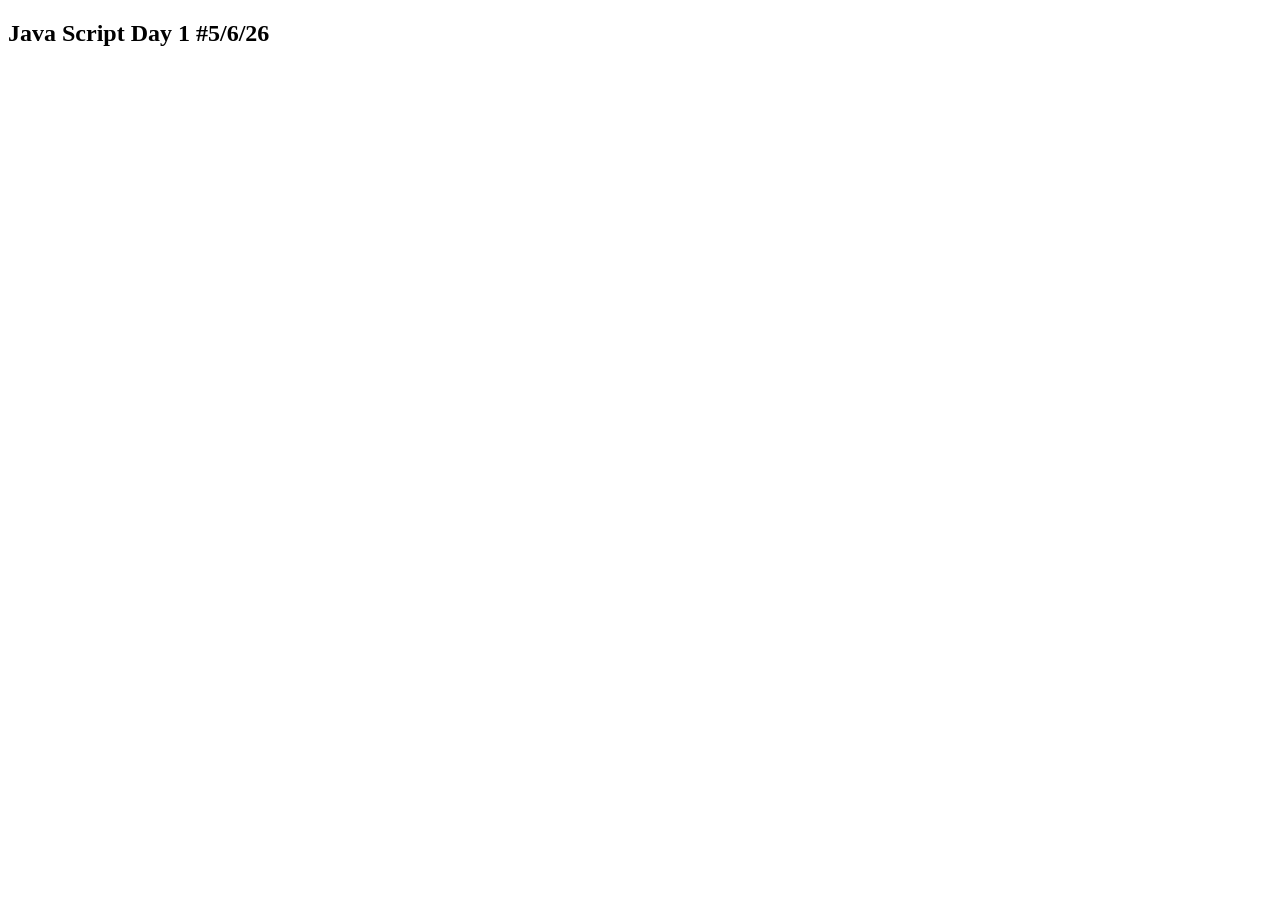
<file: WebDev/index.html>
<!DOCTYPE html>
<html lang="en">
<head>
    <meta charset="UTF-8">
    <meta name="viewport" content="width=device-width, initial-scale=1.0">
    <title>Document</title>
</head>
<body>
    <script>
        console.log("Hi 🫩")
        console.error("error")
        console.warn("Don't Touch it")
        alert("Wait a Sec Who are You")
    console.log(5+"5");//convert num to string #"55"
    console.log(5-"5");//convert string to num #0
    console.log(5==="5");//strict equality operator (checks both value and type) #false
    console.log(5==5);//checks only value #true
    console.log("false"+5);
    console.log(null+null);//null is treated as 0 in numeric operations #0
    console.log(null-null);//null is treated as 0 in numeric operations #0
    console.log(undefined-1);//undefined is treated as NaN in numeric operations #NaN
    console.log(null+"hi");//null is treated as "null" in string concatenation #"nullhi"
    
    let userName = "Shon ka Don";
    console.log(userName);
    if (null) {    //In there any condition comes the value of zero or false it will always goes to else block because null is considered as falsy value in JavaScript
        console.log("Hello");
        
    }else{
        console.log("Bye");
    }

    let score= 100
    let to = score == 100
    console.log(to)


    
    </script>
    <h2><b>Java Script Day 1       #5/6/26 </b></h2>
</body>
</html>
</file>
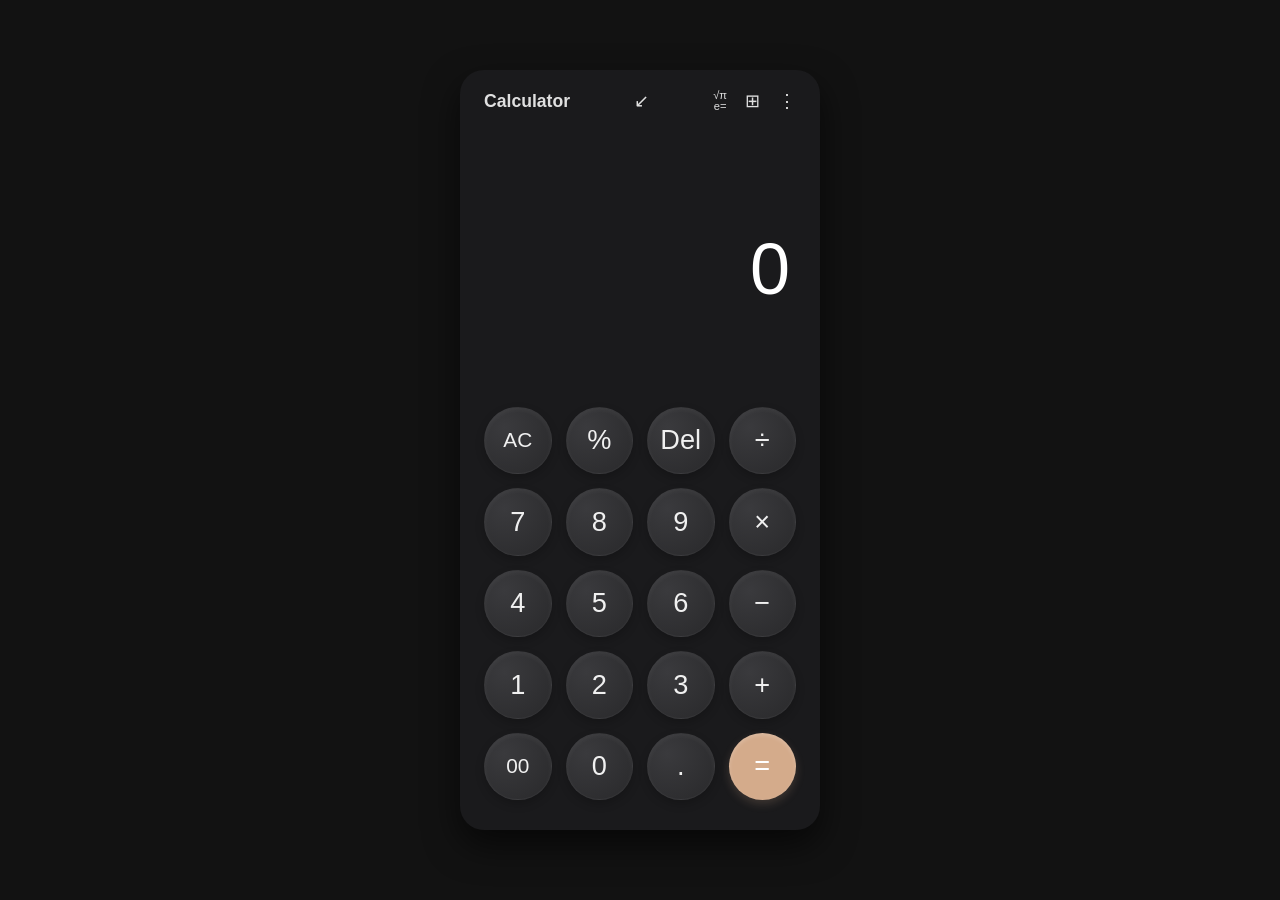
<file: WebDev/Calculator/index.html>
<!DOCTYPE html>
<html lang="en">
<head>
    <meta charset="UTF-8">
    <meta name="viewport" content="width=device-width, initial-scale=1.0">
    <title>Dark Calculator UI</title>
    <link rel="stylesheet" href="style.css">
</head>
<body>
    <script src="index.js"></script>

    <div class="calculator">
        <div class="top-bar"><b>Calculator</b>
            <span class="icon-resize">&#8601;</span>
            <div class="right-icons">
                <span class="icon-math">&radic;&pi;<br>e=</span>
                <span class="icon-grid">&#8862;</span>
                <span class="icon-menu">&#8942;</span>
            </div>
        </div>

        <input type="text" class="display" value="" placeholder="0" readonly>

        <div class="keypad">
            <button class="btn">AC</button>
            <button class="btn">%</button>
            <button class="btn">Del</button> <button class="btn">&divide;</button>
            
            <button class="btn">7</button>
            <button class="btn">8</button>
            <button class="btn">9</button>
            <button class="btn">&times;</button>
            
            <button class="btn">4</button>
            <button class="btn">5</button>
            <button class="btn">6</button>
            <button class="btn">&minus;</button>
            
            <button class="btn">1</button>
            <button class="btn">2</button>
            <button class="btn">3</button>
            <button class="btn">+</button>
            
            <button class="btn">00</button>
            <button class="btn">0</button>
            <button class="btn">.</button>
            <button class="btn equals">=</button>
        </div>
    </div>

</body>
</html>
</file>
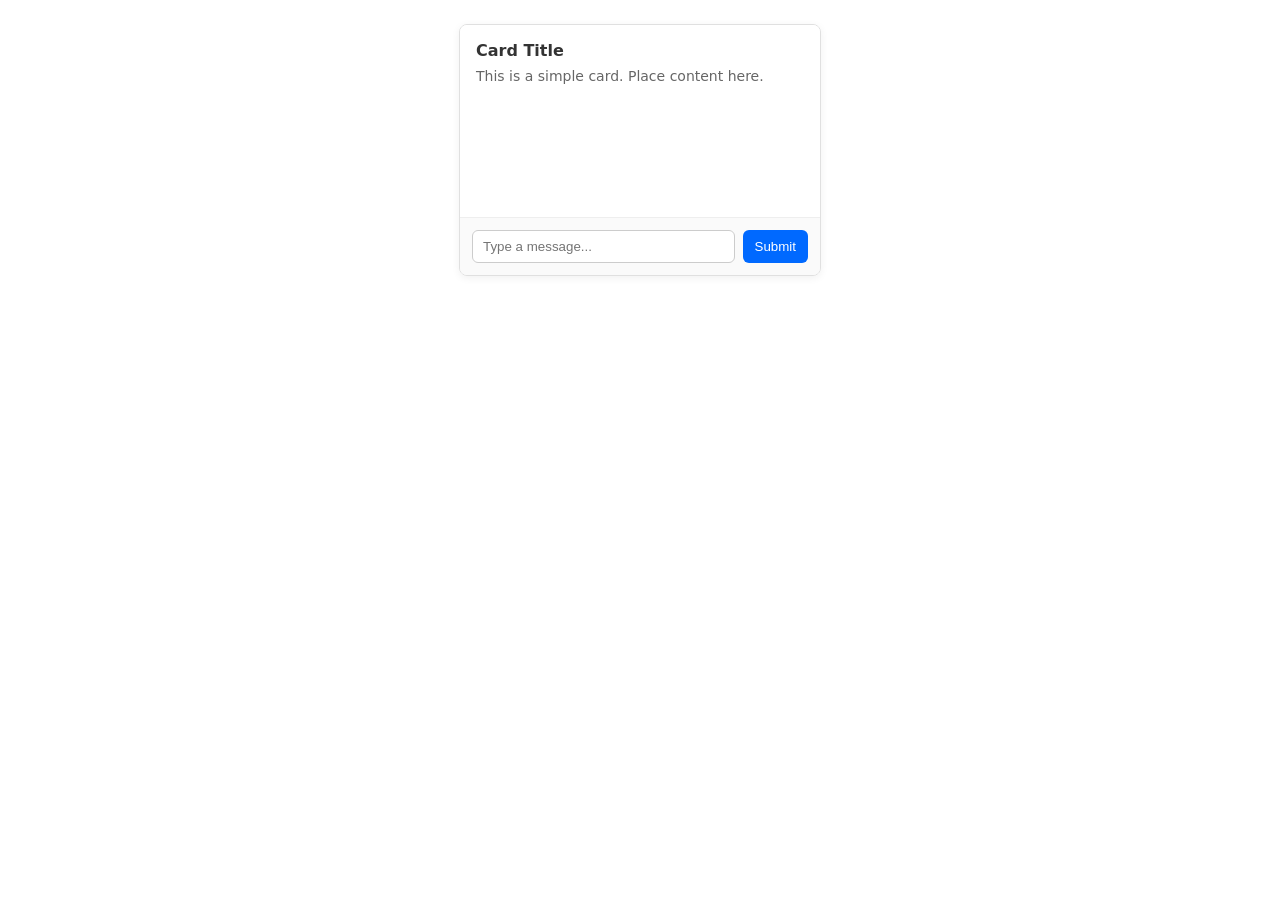
<file: WebDev/chatbot/index.html>
<!doctype html>
<html lang="en">
  <head>
    <meta charset="UTF-8" />
    <meta name="viewport" content="width=device-width, initial-scale=1.0" />
    <title>Document</title>
  </head>
  <style></style>
  <body>
    
    <div style="width:360px;max-width:100%;margin:24px auto;border:1px solid #e0e0e0;border-radius:8px;box-shadow:0 2px 8px rgba(0,0,0,0.06);overflow:hidden;font-family:system-ui,sans-serif;">
        <div style="padding:16px;min-height:160px;background:#fff;color:#333;">
            <h3 style="margin:0 0 8px;font-size:16px;">Card Title</h3>
            <p style="margin:0;color:#666;font-size:14px;">This is a simple card. Place content here.</p>
        </div>
        <div style="display:flex;gap:8px;padding:12px;background:#fafafa;border-top:1px solid #eee;">
            <input type="text" placeholder="Type a message..." style="flex:1;padding:8px 10px;border:1px solid #ccc;border-radius:6px;outline:none;" />
            <button style="padding:8px 12px;border:0;background:#0069ff;color:#fff;border-radius:6px;cursor:pointer;">Submit</button>
        </div>
    
    </div>
  </body>
</html>
</file>
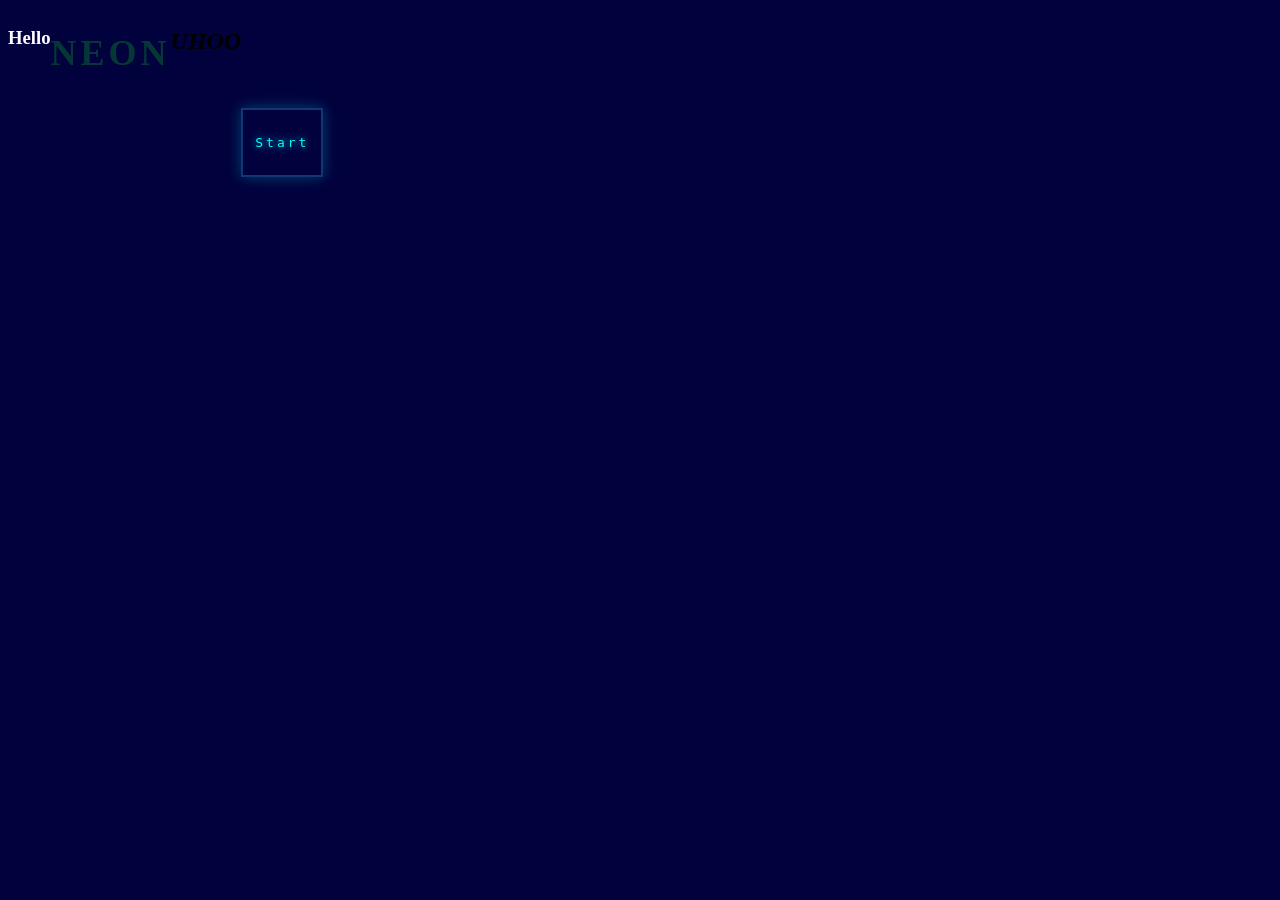
<file: WebDev/Day 4/index.html>
<!DOCTYPE html>
<html lang="en">
<head>
    <meta charset="UTF-8">
    <meta name="viewport" content="width=device-width, initial-scale=1.0">
    <title>CSS</title>
    <style>
body {
    background-color:rgb(1, 1, 61);
    display: flex;

}
canvas {
    display: block;
    border: 1px solid #0ff3;
    box-shadow: 0 0 40px #0ff2, 0 0 80px #00f1;
  }
/* .screen {
    position: absolute;
    inset: 0;
    display: flex;
    flex-direction: column;
    justify-content: center;
    align-items: center;
    gap: 18px;
    background: rgba(38, 39, 60, 0.82);
    z-index: 20;
  } */
.screen h1 {
    font-size: 36px;
    font-weight: 900;
    color: rgb(6, 55, 55);
    /* text-shadow: 0 0 20px #0ff, 0 0 40px #00f; */
    letter-spacing: 4px;
}
/* .screen h2{
    font-size: 40px;
    font-weight: 805;
    color: #00f;
    text-shadow:0 0 60px rgb(229, 214, 41), 0 0 100px rgb(5, 5, 81) ;
    letter-spacing: 5px;
} */
 .btn {
    margin-top: 100px;
    padding: 25px 12px;
    background: transparent;
    border: 2px solid rgb(15, 55, 117);
    color: #0ff;
    font-family: 'Orbitron', monospace;
    font-size: 13px;
    letter-spacing: 3px;
    cursor: pointer;
    text-shadow: 0 0 8px #0ff;
    box-shadow: 0 0 14px #0ff4;
    transition: all 0.2s;
  }
.btn:hover{
    background: rgb(4, 52, 83);
    box-shadow: 0 0 28px #0ff8;
}

    </style>
    <script>

    </script>
    </head>
<body>
    <div>
    <h3 style="color: rgb(255, 252, 255);">Hello</h3>
    </div>
    <div class="screen">
        <h1><b>NEON</b></h1>
        <br>
        
    </div>
    <div class="screen" >
        <h2><i>UHOO</i></h2><br>
    </div>
<button class="btn">Start</button>




</body>
</html>
</file>
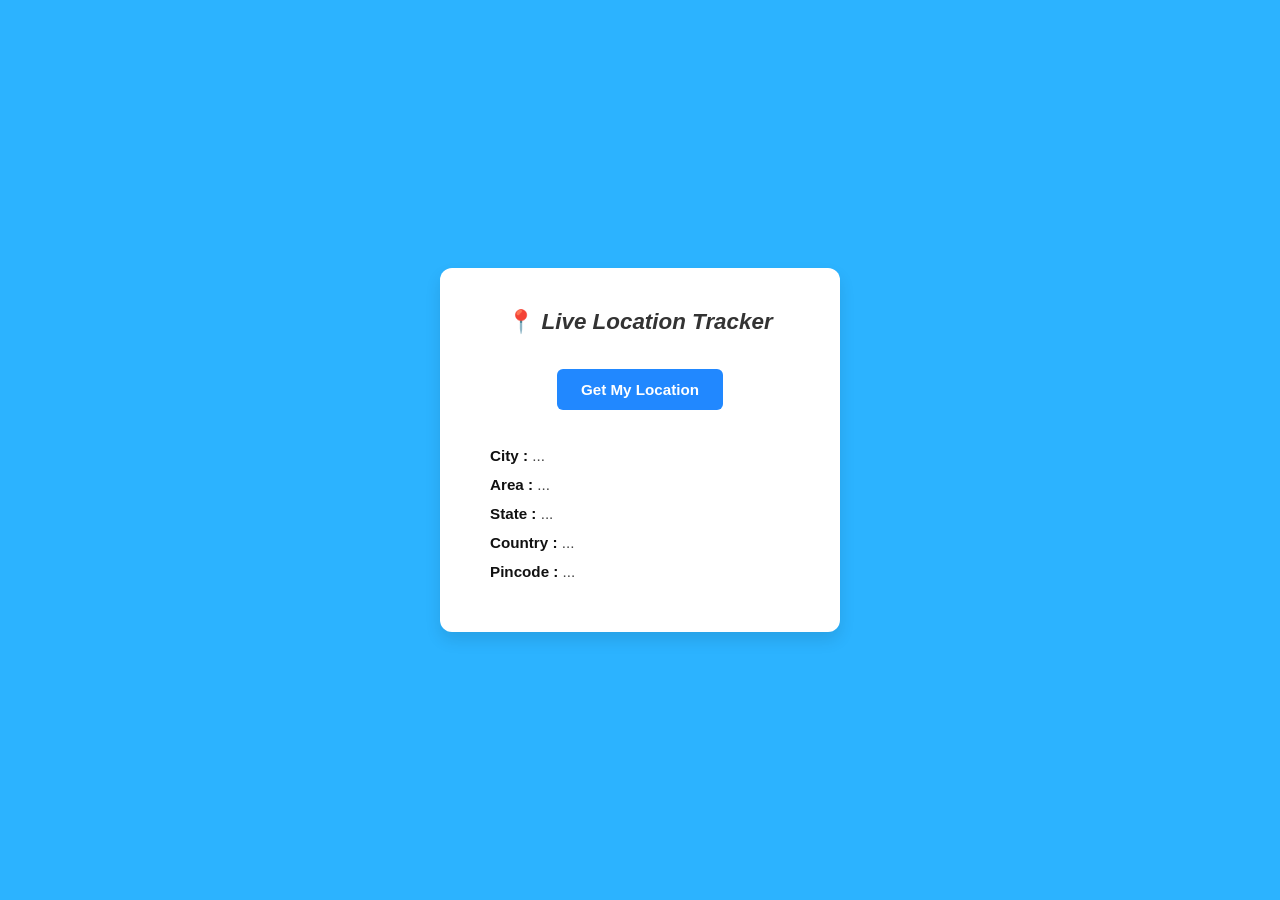
<file: WebDev/LIVE location/index.html>
<!DOCTYPE html>
<html lang="en">
<head>
    <meta charset="UTF-8">
    <meta name="viewport" content="width=device-width, initial-scale=1.0">
    <title>Live Location Tracker</title>
    <style>
        /* CSS Styling to match the UI */
        body {
            background-color: #2cb3ff; /* Matching the light blue background */
            display: flex;
            justify-content: center;
            align-items: center;
            height: 100vh;
            margin: 0;
            font-family: 'Segoe UI', Tahoma, Geneva, Verdana, sans-serif;
        }

        .card {
            background-color: white;
            padding: 40px;
            border-radius: 12px;
            box-shadow: 0 8px 16px rgba(0,0,0,0.1);
            text-align: center;
            width: 320px;
        }

        h2 {
            margin-top: 0;
            font-size: 1.4rem;
            color: #333;
            font-weight: 500;
        }

        button {
            background-color: #2188ff;
            color: white;
            border: none;
            padding: 12px 24px;
            border-radius: 6px;
            cursor: pointer;
            font-size: 0.95rem;
            font-weight: 600;
            margin: 15px 0 25px 0;
            transition: background-color 0.2s;
        }

        button:hover {
            background-color: #0366d6;
        }

        .info {
            text-align: left;
            padding-left: 10px;
        }

        .info p {
            margin: 12px 0;
            font-size: 0.95rem;
            color: #111;
        }

        .info span {
            font-weight: 400;
            color: #444;
        }
    </style>
</head>
<body>

    <div class="card">
        <h2><b>📍<i> Live Location Tracker</i></b></h2>
        
        <button id="getLocationBtn">Get My Location</button>
        <div class="pulse"></div>
        <div class="live dot"></div>
        <div class="info">
            <p><strong>City :</strong> <span id="city">...</span></p>
            <p><strong>Area :</strong> <span id="area">...</span></p>
            <p><strong>State :</strong> <span id="state">...</span></p>
            <p><strong>Country :</strong> <span id="country">...</span></p>
            <p><strong>Pincode :</strong> <span id="pincode">...</span></p>
        </div>
    </div>
    <script src="script.js"></script>
</body>
</html>
</file>
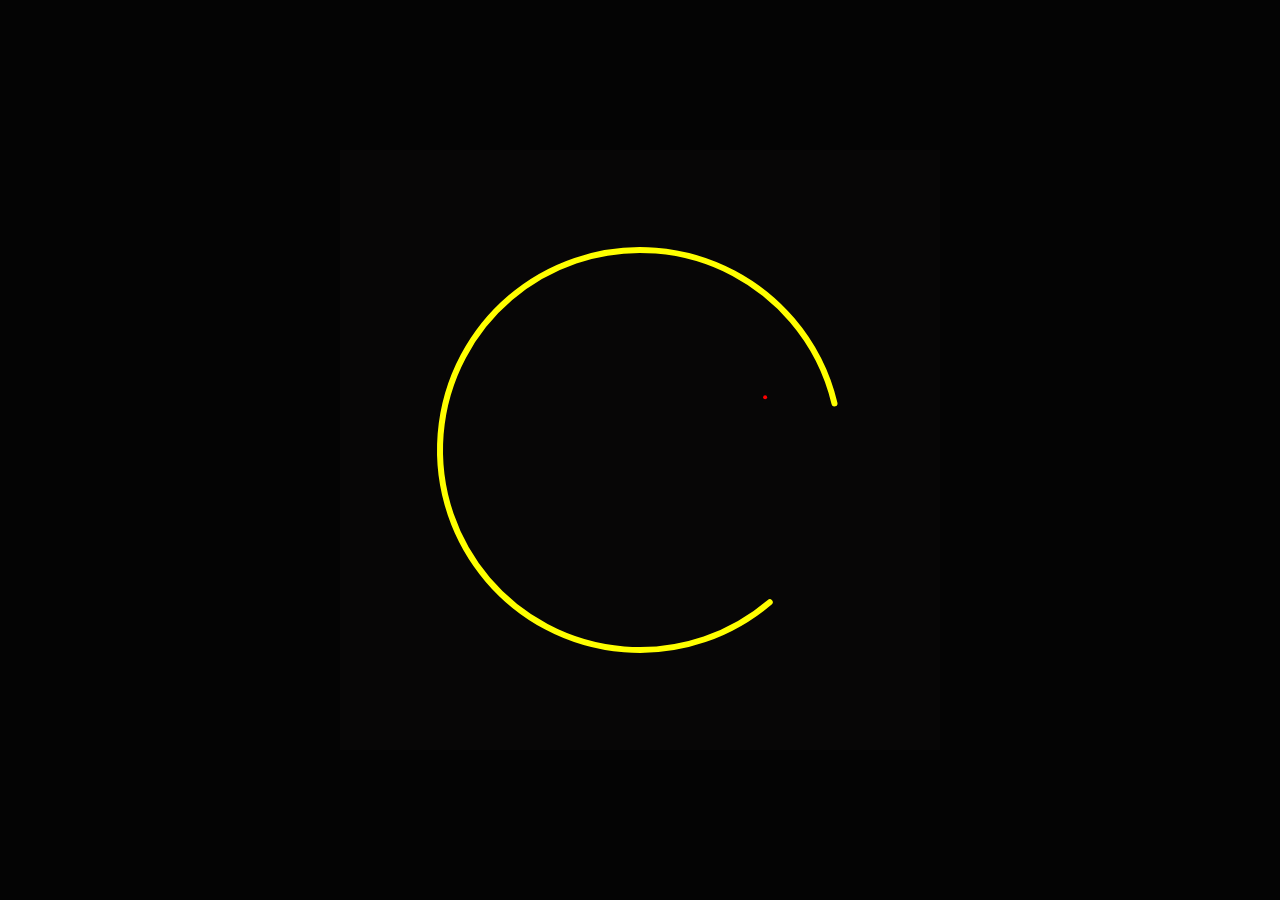
<file: WebDev/LOOP GAME/index.html>
<!DOCTYPE html>
<html lang="en">
<head>
<meta charset="UTF-8">
<title>Ball Game</title>
<style>
  body { margin:0; background:rgb(4, 4, 4); display:flex; justify-content:center; align-items:center; height:100vh; }
  canvas { background:#070606; }
</style>
</head>
<body>
<canvas id="c"></canvas>
<script>

// --- SETUP ---
const canvas = document.getElementById("c");
const ctx = canvas.getContext("2d");
canvas.width = 600;
canvas.height = 600;

const CX = 300; // center x
const CY = 300; // center y
const R  = 200; // circle radius
const GAP = 0.55; // gap size (radians)

let rotation = 0;
let balls = [ newBall(CX, CY) ];

// --- NEW BALL ---
function newBall(x, y) {
  let angle = Math.random() * Math.PI * 2;
  let speed = 3 + Math.random() * 3;
  let colors = ["red","yellow","cyan","lime","pink","orange","white"];
  return {
    x, y,
    dx: Math.cos(angle) * speed,
    dy: Math.sin(angle) * speed,
    r:2,// radius
    color: colors[Math.floor(Math.random() * colors.length)],
    escaped: false
  };
}

// --- IS BALL IN GAP? ---
function inGap(angle) {
  let diff = angle - rotation;
  diff = ((diff % (Math.PI*2)) + Math.PI*2) % (Math.PI*2);
  if (diff > Math.PI) diff -= Math.PI*2;
  return Math.abs(diff) < GAP;
}

// --- DRAW ---
function draw() {
  ctx.clearRect(0, 0, 600, 600);

  // Draw rotating circle with gap
  ctx.save();
  ctx.translate(CX, CY);
  ctx.rotate(rotation);
  ctx.beginPath();
  ctx.arc(0, 0, R, GAP, Math.PI*2 - GAP);
  ctx.strokeStyle = "yellow";
  ctx.lineWidth = 6;
  ctx.lineCap = "round";
  ctx.stroke();
  ctx.restore();

  // Draw balls
  balls.forEach(b => {
    ctx.beginPath();
    ctx.arc(b.x, b.y, b.r, 0, Math.PI*2);
    ctx.fillStyle = b.color;
    ctx.fill();
  });
}

// --- UPDATE ---
function update() {
  rotation += 0.005;

  let newBalls = [];

  balls.forEach(b => {
    // Move ball
    b.x += b.dx;
    b.y += b.dy;

    if (!b.escaped) {
      // Check if ball hit the wall
      let dx   = b.x - CX;
      let dy   = b.y - CY;
      let dist = Math.sqrt(dx*dx + dy*dy);

      if (dist + b.r >= R) {
        let angle = Math.atan2(dy, dx);

        if (inGap(angle)) {
          // ESCAPE through gap → spawn 2 new balls
          b.escaped = true;
          if (balls.length < 10000) {
            newBalls.push(newBall(CX, CY));
            newBalls.push(newBall(CX, CY));
          }
        } else {
          // BOUNCE off wall
          let nx = dx / dist;
          let ny = dy / dist;
          let dot = b.dx*nx + b.dy*ny;
          b.dx -= 2 * dot * nx;
          b.dy -= 2 * dot * ny;
          // Push back inside
          let overlap = (dist + b.r) - R;
          b.x -= nx * overlap;
          b.y -= ny * overlap;
        }
      }

    } else {
      // Escaped ball: delete if off screen
      if (b.x < -50 || b.x > 650 || b.y < -50 || b.y > 650) return;
    }

    newBalls.push(b);
  });

  balls = newBalls;

  // Ball vs Ball collision (just bounce, no spawn)
  for (let i = 0; i < balls.length; i++) {
    for (let j = i+1; j < balls.length; j++) {
      let a  = balls[i], b = balls[j];
      let dx = a.x - b.x,  dy = a.y - b.y;
      let dist = Math.sqrt(dx*dx + dy*dy);
      if (dist < a.r + b.r && dist > 0) {
        let nx  = dx/dist, ny = dy/dist;
        let sep = (a.r + b.r - dist) / 2;
        a.x += nx*sep; a.y += ny*sep;
        b.x -= nx*sep; b.y -= ny*sep;
        let dv  = (a.dx-b.dx)*nx + (a.dy-b.dy)*ny;
        if (dv < 0) {
          a.dx -= dv*nx; a.dy -= dv*ny;
          b.dx += dv*nx; b.dy += dv*ny;
        }
      }
    }
  }
}

// --- GAME LOOP ---
function loop() {
  update();
  draw();
  requestAnimationFrame(loop);
}

loop();

</script>
</body>
</html>
</file>
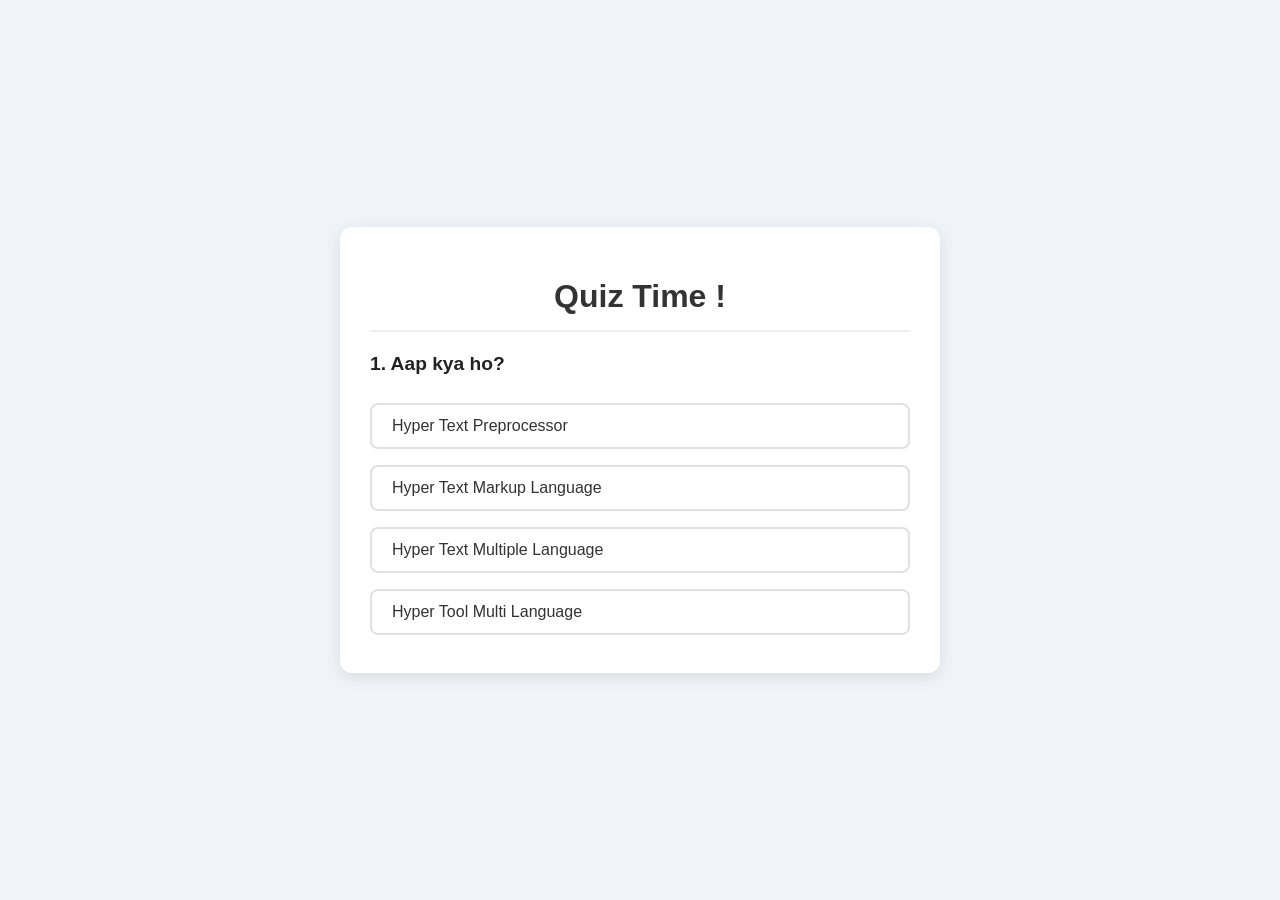
<file: WebDev/Quiz web/index.html>
<!DOCTYPE html>
<html lang="en">
<head>
    <meta charset="UTF-8">
    <meta name="viewport" content="width=device-width, initial-scale=1.0">
    <title>Interactive Quiz App</title>
    <style>
        /* CSS: Styling the App */
        * {
            box-sizing: border-box;
            font-family: 'Segoe UI', Tahoma, Geneva, Verdana, sans-serif;
        }
        body {
            background-color: #f0f4f8;
            display: flex;
            justify-content: center;
            align-items: center;
            height: 100vh;
            margin: 0;
        }
        .app-container {
            background: white;
            width: 90%;
            max-width: 600px;
            border-radius: 12px;
            padding: 30px;
            box-shadow: 0 4px 15px rgba(0,0,0,0.1);
        }
        h1 {
            text-align: center;
            color: #333;
            border-bottom: 2px solid #eee;
            padding-bottom: 15px;
        }
        h2 {
            color: #222;
            font-size: 1.2rem;
            margin-bottom: 20px;
        }
        .btn {
            background: #fff;
            color: #333;
            border: 2px solid #e0e0e0;
            padding: 12px 20px;
            margin: 8px 0;
            width: 100%;
            border-radius: 8px;
            cursor: pointer;
            font-size: 1rem;
            text-align: left;
            transition: all 0.2s;
        }
        .btn:hover:not(:disabled) {
            background: #f8f9fa;
            border-color: #007bff;
        }
        .btn:disabled {
            cursor: not-allowed;
        }
        /* Colors for correct/incorrect answers */
        .correct {
            background: #d4edda !important;
            border-color: #28a745 !important;
            color: #155724;
        }
        .incorrect {
            background: #f8d7da !important;
            border-color: #dc3545 !important;
            color: #721c24;
        }
        #next-btn {
            background: #007bff;
            color: white;
            border: none;
            font-weight: bold;
            text-align: center;
            display: none; /* Hidden until an answer is clicked */
            margin-top: 20px;
        }
        #next-btn:hover {
            background: #0056b3;
        }
    </style>
</head>
<body>

    <div class="app-container">
        <h1><b>Quiz Time !</b></h1>
        <div id="quiz">
            <h2 id="question">Question goes here</h2>
            <div id="answer-buttons">
                <!-- Buttons will be injected here by JavaScript -->
            </div>
            <button id="next-btn" class="btn">Next Question</button>
        </div>
    </div>

    <script>
        const questions = [
            {
                question: "Aap kya ho?",
                answers: [
                    { text: "Hyper Text Preprocessor", correct: false },
                    { text: "Hyper Text Markup Language", correct: true },
                    { text: "Hyper Text Multiple Language", correct: false },
                    { text: "Hyper Tool Multi Language", correct: false }
                ]
            },
            {
                question: "Kya  apke pass h ?",
                answers: [
                    { text: "Male", correct: false },
                    { text: "Female", correct: false },
                    { text: "Chakka", correct: false },
                    { text: "Hijda", correct: true }
                ]
            },
            {
                question: "Kya aap muh m loge?",
                answers: [
                    { text: "Cascading Style Sheets", correct: true },
                    { text: "Colorful Style Sheets", correct: false },
                    { text: "Computer Style Sheets", correct: false },
                    { text: "Creative Style Sheets", correct: false }
                ]
            },
            {
                question: "Kaisi Kaisi Ph ?",
                answers: [
                    { text: " Red", correct: false},
                    { text: " Green", correct: false},
                    { text: " Blue", correct: false},
                    { text: " Black", correct: true}

                ]
            }
        ];

      
        const questionElement = document.getElementById("question");
        const answerButtonsElement = document.getElementById("answer-buttons");
        const nextButton = document.getElementById("next-btn");

        let currentQuestionIndex = 0;
        let score = 0;

       
        function startQuiz() {
            currentQuestionIndex = 0;
            score = 0;
            nextButton.innerHTML = "Next Question";
            showQuestion();
        }

        
        function showQuestion() {
            resetState();
            let currentQuestion = questions[currentQuestionIndex];
            questionElement.innerHTML = `${currentQuestionIndex + 1}. ${currentQuestion.question}`;

            currentQuestion.answers.forEach(answer => {
                const button = document.createElement("button");
                button.innerHTML = answer.text;
                button.classList.add("btn");
                if (answer.correct) {
                    button.dataset.correct = answer.correct; // Tag the correct answer
                }
                button.addEventListener("click", selectAnswer);
                answerButtonsElement.appendChild(button);
            });
        }

        
        function resetState() {
            nextButton.style.display = "none";
            while (answerButtonsElement.firstChild) {
                answerButtonsElement.removeChild(answerButtonsElement.firstChild);
            }
        }

      
        function selectAnswer(e) {
            const selectedButton = e.target;
            const isCorrect = selectedButton.dataset.correct === "true";
            
            if (isCorrect) {
                selectedButton.classList.add("correct");
                score++;
            } else {
                selectedButton.classList.add("incorrect");
            }

           
            Array.from(answerButtonsElement.children).forEach(button => {
                if (button.dataset.correct === "true") {
                    button.classList.add("correct");
                }
                button.disabled = true;
            });
            
           
            nextButton.style.display = "block";
        }

        // 7. Show final score
        function showScore() {
            resetState();
            questionElement.innerHTML = `You scored ${score} out of ${questions.length}!`;
            nextButton.innerHTML = "Play Again";
            nextButton.style.display = "block";
        }

        function handleNextButton() {
            currentQuestionIndex++;
            if (currentQuestionIndex < questions.length) {
                showQuestion();
            } else {
                showScore();
            }
        }

        nextButton.addEventListener("click", () => {
            if (currentQuestionIndex < questions.length) {
                handleNextButton();
            } else {
                startQuiz();
            }
        });

        // Initialize the app
        startQuiz();
    </script>
</body>
</html>
</file>
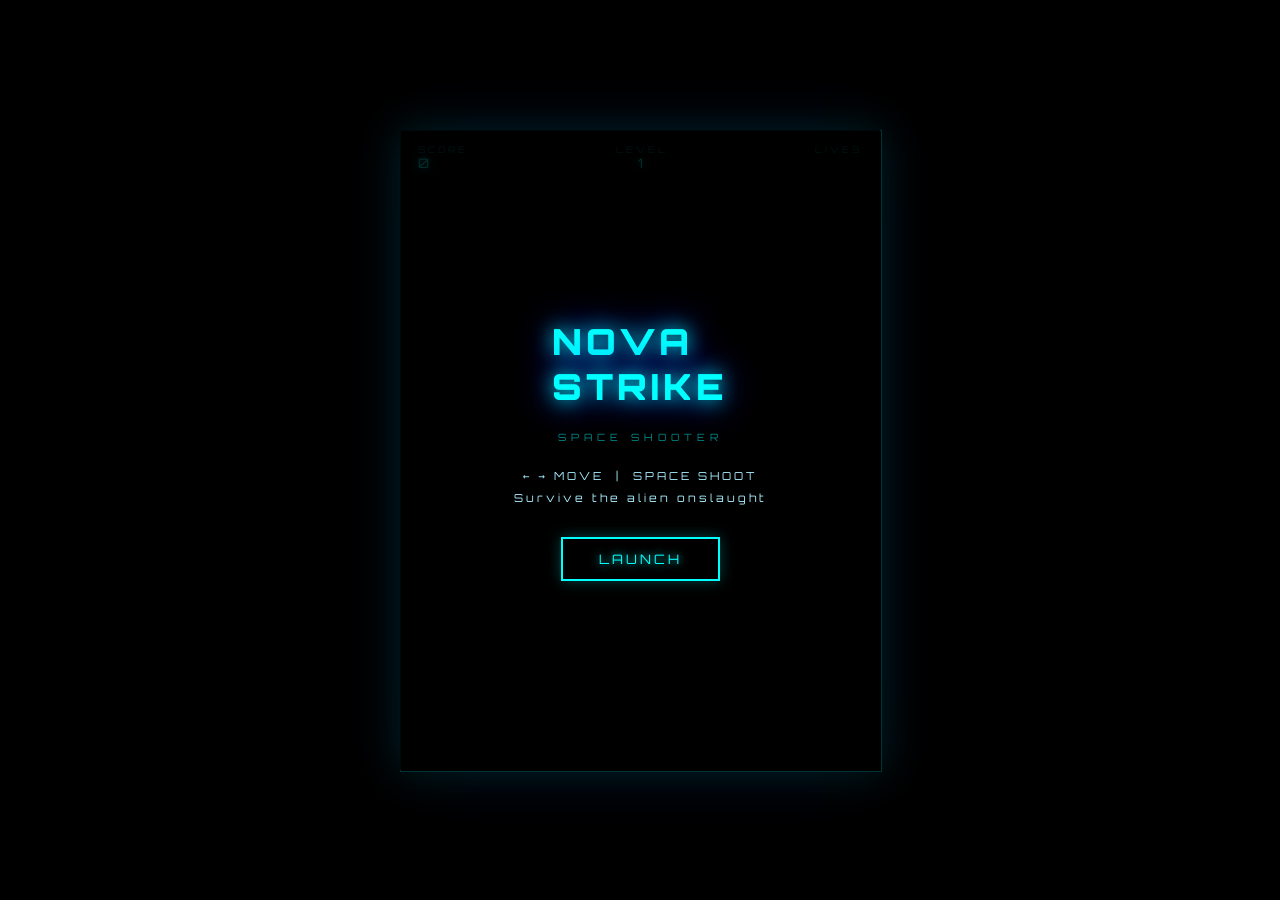
<file: WebDev/Space shooter/index.html>
<!-- space shooter game -->
 <!DOCTYPE html>
<html lang="en">
<head>
<meta charset="UTF-8">
<meta name="viewport" content="width=device-width, initial-scale=1.0">
<title>Space Shooter</title>
<link href="https://fonts.googleapis.com/css2?family=Orbitron:wght@400;700;900&display=swap" rel="stylesheet">
<style>
  * { margin: 0; padding: 0; box-sizing: border-box; }

  body {
    background: #000;
    display: flex;                                                      
    justify-content: center;
    align-items: center;
    height: 100vh;
    font-family: 'Orbitron', monospace;
    overflow: hidden;
  }

  #gameWrapper {
    position: relative;
    width: 480px;
    height: 640px;
  }

  canvas {
    display: block;
    border: 1px solid #0ff3;
    box-shadow: 0 0 40px #0ff2, 0 0 80px #00f1;
  }

  /* HUD overlays */
  #hud {
    position: absolute;
    top: 0; left: 0; right: 0;
    display: flex;
    justify-content: space-between;
    padding: 14px 18px;
    pointer-events: none;
    z-index: 10;
  }

  .hud-val {
    color: #0ff;
    font-size: 13px;
    letter-spacing: 2px;
    text-shadow: 0 0 8px #0ff;
  }

  .hud-label {
    color: #0ff6;
    font-size: 9px;
    letter-spacing: 3px;
    text-transform: uppercase;
  }

  /* Lives */
  #livesBox { display: flex; gap: 6px; align-items: center; }
  .life-icon { color: #f55; font-size: 14px; text-shadow: 0 0 6px #f55; }

  /* Screens */
  .screen {
    position: absolute;
    inset: 0;
    display: flex;
    flex-direction: column;
    justify-content: center;
    align-items: center;
    gap: 18px;
    background: rgba(0,0,0,0.82);
    z-index: 20;
  }

  .screen h1 {
    font-size: 36px;
    font-weight: 900; 
    color: #0ff;
    text-shadow: 0 0 20px #0ff, 0 0 40px #00f;
    letter-spacing: 4px;
  }

  .screen p {
    color: #aef;
    font-size: 11px;
    letter-spacing: 3px;
    text-align: center;
    line-height: 2;
  }

  .btn {
    margin-top: 10px;
    padding: 12px 36px;
    background: transparent;
    border: 2px solid #0ff;
    color: #0ff;
    font-family: 'Orbitron', monospace;
    font-size: 13px;
    letter-spacing: 3px;
    cursor: pointer;
    text-shadow: 0 0 8px #0ff;
    box-shadow: 0 0 14px #0ff4;
    transition: all 0.2s;
  }

  .btn:hover {
    background: #0ff2;
    box-shadow: 0 0 28px #0ff8;
  }

  .score-big {
    font-size: 48px;
    color: #ff0;
    text-shadow: 0 0 20px #ff0;
  }

  #startScreen .subtitle {
    font-size: 10px;
    color: #0ff8;
    letter-spacing: 5px;
  }

  .hidden { display: none !important; }
</style>
</head>
<body>
<div id="gameWrapper">
  <canvas id="c" width="480" height="640"></canvas>

  <!-- HUD -->
  <div id="hud">
    <div>
      <div class="hud-label">Score</div>
      <div class="hud-val" id="scoreDisplay">0</div>
    </div>
    <div style="text-align:center">
      <div class="hud-label">Level</div>
      <div class="hud-val" id="levelDisplay">1</div>
    </div>
    <div style="text-align:right">
      <div class="hud-label">Lives</div>
      <div id="livesBox"></div>
    </div>
  </div>

  <!-- Start Screen -->
  <div class="screen" id="startScreen">
    <h1>NOVA<br>STRIKE</h1>
    <p class="subtitle">SPACE SHOOTER</p>
    <p>← → MOVE &nbsp;|&nbsp; SPACE SHOOT<br>Survive the alien onslaught</p>
    <button class="btn" onclick="startGame()">LAUNCH</button>
  </div>

  <!-- Game Over Screen -->
  <div class="screen hidden" id="gameOverScreen">
    <h1>GAME<br>OVER</h1>
    <div class="score-big" id="finalScore">0</div>
    <p>FINAL SCORE</p>
    <button class="btn" onclick="startGame()">RETRY</button>
  </div>
</div>

<script>
const canvas = document.getElementById('c');
const ctx    = canvas.getContext('2d');
const W = canvas.width, H = canvas.height;

// ── State ──────────────────────────────────────────────
let player, bullets, enemies, particles, stars;
let score, lives, level, gameRunning, frame;
let keys = {};
let shootCooldown = 0;
let enemySpawnTimer = 0;
let bossActive = false, boss = null;

// ── Stars background ───────────────────────────────────
function makeStars() {
  stars = [];
  for (let i = 0; i < 120; i++) {
    stars.push({
      x: Math.random() * W,
      y: Math.random() * H,
      r: Math.random() * 1.5 + 0.3,
      speed: Math.random() * 0.8 + 0.2,
      a: Math.random()
    });
  }
}

// ── Particle ───────────────────────────────────────────
function spawnParticles(x, y, color, count = 12) {
  for (let i = 0; i < count; i++) {
    const angle = Math.random() * Math.PI * 2;
    const speed = Math.random() * 3 + 1;
    particles.push({
      x, y,
      vx: Math.cos(angle) * speed,
      vy: Math.sin(angle) * speed,
      life: 1, decay: Math.random() * 0.04 + 0.02,
      r: Math.random() * 3 + 1,
      color
    });
  }
}

// ── Init ───────────────────────────────────────────────
function startGame() {
  document.getElementById('startScreen').classList.add('hidden');
  document.getElementById('gameOverScreen').classList.add('hidden');

  player = { x: W / 2, y: H - 80, w: 36, h: 36, speed: 5 };
  bullets   = [];
  enemies   = [];
  particles = [];
  score     = 0;
  lives     = 3;
  level     = 1;
  frame     = 0;
  bossActive = false;
  boss       = null;
  shootCooldown  = 0;
  enemySpawnTimer = 0;
  gameRunning = true;

  makeStars();
  updateHUD();
  loop();
}

// ── Main Loop ──────────────────────────────────────────
function loop() {
  if (!gameRunning) return;
  frame++;
  update();
  draw();
  requestAnimationFrame(loop);
}

function update() {
  // Player movement
  if (keys['ArrowLeft']  || keys['a']) player.x = Math.max(player.w / 2, player.x - player.speed);
  if (keys['ArrowRight'] || keys['d']) player.x = Math.min(W - player.w / 2, player.x + player.speed);

  // Shooting
  if (shootCooldown > 0) shootCooldown--;
  if ((keys[' '] || keys['ArrowUp']) && shootCooldown === 0) {
    bullets.push({ x: player.x, y: player.y - 20, vy: -11, w: 4, h: 14, player: true });
    shootCooldown = 12;
  }

  // Stars scroll
  stars.forEach(s => { s.y += s.speed; if (s.y > H) s.y = 0; });

  // Spawn enemies
  enemySpawnTimer++;
  const spawnRate = Math.max(28, 60 - level * 4);
  if (enemySpawnTimer >= spawnRate && !bossActive) {
    enemySpawnTimer = 0;
    spawnEnemy();
  }

  // Boss every 500 score
  if (score > 0 && score % 500 === 0 && !bossActive) {
    spawnBoss();
  }

  // Move bullets
  bullets.forEach(b => b.y += b.vy);
  bullets = bullets.filter(b => b.y > -20 && b.y < H + 20);

  // Move enemies
  enemies.forEach(e => {
    e.y += e.vy;
    e.x += Math.sin(frame * 0.03 + e.phase) * e.wobble;
    // Enemy shoots
    if (e.shootTimer !== undefined) {
      e.shootTimer--;
      if (e.shootTimer <= 0) {
        bullets.push({ x: e.x, y: e.y + 20, vy: 4, w: 4, h: 10, player: false, color: '#f0f' });
        e.shootTimer = e.shootRate;
      }
    }
  });
  enemies = enemies.filter(e => e.y < H + 40);

  // Boss movement
  if (boss) {
    boss.x += boss.vx;
    if (boss.x < 60 || boss.x > W - 60) boss.vx *= -1;
    boss.y += Math.sin(frame * 0.02) * 0.5;
    boss.shootTimer--;
    if (boss.shootTimer <= 0) {
      // Triple shot
      for (let a of [-0.2, 0, 0.2]) {
        bullets.push({ x: boss.x, y: boss.y + 50, vy: 5, vx: Math.sin(a) * 3, w: 6, h: 14, player: false, color: '#f55' });
      }
      boss.shootTimer = boss.shootRate;
    }
  }

  // Collisions: player bullets → enemies / boss
  bullets.filter(b => b.player).forEach(b => {
    // vs enemies
    enemies.forEach(e => {
      if (hit(b, e)) {
        b.dead = true;
        e.hp--;
        spawnParticles(e.x, e.y, e.color, 6);
        if (e.hp <= 0) {
          e.dead = true;
          score += e.points;
          spawnParticles(e.x, e.y, e.color, 18);
          level = Math.floor(score / 200) + 1;
          updateHUD();
        }
      }
    });
    // vs boss
    if (boss && hit(b, boss)) {
      b.dead = true;
      boss.hp--;
      spawnParticles(boss.x + (Math.random()-0.5)*60, boss.y + (Math.random()-0.5)*40, '#f55', 5);
      if (boss.hp <= 0) {
        score += 300;
        spawnParticles(boss.x, boss.y, '#ff0', 40);
        boss = null;
        bossActive = false;
        updateHUD();
      }
    }
  });

  // Enemy bullets / enemies → player
  [...bullets.filter(b => !b.player), ...enemies].forEach(e => {
    if (hit(e, { x: player.x, y: player.y, w: 28, h: 28 })) {
      e.dead = true;
      lives--;
      spawnParticles(player.x, player.y, '#0ff', 20);
      updateHUD();
      if (lives <= 0) endGame();
    }
  });

  // Clean up
  bullets   = bullets.filter(b => !b.dead);
  enemies   = enemies.filter(e => !e.dead);
  particles = particles.filter(p => p.life > 0);

  // Update particles
  particles.forEach(p => {
    p.x += p.vx; p.y += p.vy;
    p.vx *= 0.93; p.vy *= 0.93;
    p.life -= p.decay;
  });
}

// ── Helpers ────────────────────────────────────────────
function hit(a, b) {
  const aw = (a.w || 20) / 2, bw = (b.w || 20) / 2;
  const ah = (a.h || 20) / 2, bh = (b.h || 20) / 2;
  return Math.abs(a.x - b.x) < aw + bw && Math.abs(a.y - b.y) < ah + bh;
}

function spawnEnemy() {
  const types = [
    { w:28, h:28, hp:1, vy:1.5+level*0.2, wobble:1.2, points:10, color:'#0ff',  shoot:false },
    { w:32, h:32, hp:2, vy:1.0+level*0.1, wobble:0.6, points:20, color:'#f0f',  shoot:true,  shootRate:90 },
    { w:22, h:22, hp:1, vy:2.5+level*0.2, wobble:2.0, points:15, color:'#ff0',  shoot:false },
  ];
  const t = types[Math.floor(Math.random() * types.length)];
  const e = {
    x: Math.random() * (W - 60) + 30,
    y: -30,
    phase: Math.random() * Math.PI * 2,
    ...t
  };
  if (e.shoot) { e.shootTimer = e.shootRate; }
  enemies.push(e);
}

function spawnBoss() {
  bossActive = true;
  boss = {
    x: W / 2, y: 100,
    w: 80, h: 60,
    hp: 30 + level * 5,
    maxHp: 30 + level * 5,
    vx: 1.5,
    shootTimer: 60,
    shootRate: 50
  };
}

function updateHUD() {
  document.getElementById('scoreDisplay').textContent = score;
  document.getElementById('levelDisplay').textContent = level;
  const lb = document.getElementById('livesBox');
  lb.innerHTML = '';
  for (let i = 0; i < Math.max(0, lives); i++) {
    lb.innerHTML += '<span class="life-icon">♥</span>';
  }
}

function endGame() {
  gameRunning = false;
  document.getElementById('finalScore').textContent = score;
  document.getElementById('gameOverScreen').classList.remove('hidden');
}

// ── Draw ───────────────────────────────────────────────
function draw() {
  // Background
  ctx.fillStyle = '#000814';
  ctx.fillRect(0, 0, W, H);

  // Stars
  stars.forEach(s => {
    ctx.globalAlpha = s.a * 0.8 + 0.2;
    ctx.fillStyle = '#fff';
    ctx.beginPath();
    ctx.arc(s.x, s.y, s.r, 0, Math.PI * 2);
    ctx.fill();
  });
  ctx.globalAlpha = 1;

  // Particles
  particles.forEach(p => {
    ctx.globalAlpha = p.life;
    ctx.fillStyle = p.color;
    ctx.beginPath();
    ctx.arc(p.x, p.y, p.r, 0, Math.PI * 2);
    ctx.fill();
  });
  ctx.globalAlpha = 1;

  // Player bullets
  bullets.filter(b => b.player).forEach(b => {
    ctx.shadowBlur = 12; ctx.shadowColor = '#0ff';
    ctx.fillStyle = '#0ff';
    ctx.fillRect(b.x - b.w/2, b.y - b.h/2, b.w, b.h);
    ctx.shadowBlur = 0;
  });

  // Enemy bullets
  bullets.filter(b => !b.player).forEach(b => {
    ctx.shadowBlur = 10; ctx.shadowColor = b.color || '#f0f';
    ctx.fillStyle = b.color || '#f0f';
    ctx.fillRect(b.x - b.w/2, b.y - b.h/2, b.w, b.h);
    ctx.shadowBlur = 0;
  });

  // Enemies
  enemies.forEach(e => drawEnemy(e));

  // Boss
  if (boss) drawBoss(boss);

  // Player ship
  drawPlayer();
}

function drawPlayer() {
  const x = player.x, y = player.y;
  ctx.shadowBlur = 18; ctx.shadowColor = '#0ff';

  // Engine glow
  ctx.fillStyle = `rgba(0,200,255,${0.4 + Math.sin(frame * 0.2) * 0.2})`;
  ctx.fillRect(x - 10, y + 16, 7, 8 + Math.random() * 6);
  ctx.fillRect(x + 3,  y + 16, 7, 8 + Math.random() * 6);

  // Body
  ctx.fillStyle = '#0af';
  ctx.beginPath();
  ctx.moveTo(x, y - 20);
  ctx.lineTo(x - 16, y + 18);
  ctx.lineTo(x - 6, y + 10);
  ctx.lineTo(x + 6, y + 10);
  ctx.lineTo(x + 16, y + 18);
  ctx.closePath();
  ctx.fill();

  // Cockpit
  ctx.fillStyle = '#cff';
  ctx.beginPath();
  ctx.ellipse(x, y - 2, 5, 8, 0, 0, Math.PI * 2);
  ctx.fill();

  ctx.shadowBlur = 0;
}

function drawEnemy(e) {
  const x = e.x, y = e.y;
  ctx.shadowBlur = 14; ctx.shadowColor = e.color;
  ctx.fillStyle = e.color;

  if (e.color === '#ff0') {
    // Fast zigzag enemy — diamond
    ctx.beginPath();
    ctx.moveTo(x, y - 14);
    ctx.lineTo(x + 12, y);
    ctx.lineTo(x, y + 14);
    ctx.lineTo(x - 12, y);
    ctx.closePath();
    ctx.fill();
  } else if (e.color === '#f0f') {
    // Shooter — hexagon-ish
    ctx.beginPath();
    for (let i = 0; i < 6; i++) {
      const a = (i / 6) * Math.PI * 2 - Math.PI / 2;
      i === 0 ? ctx.moveTo(x + Math.cos(a)*14, y + Math.sin(a)*14)
              : ctx.lineTo(x + Math.cos(a)*14, y + Math.sin(a)*14);
    }
    ctx.closePath();
    ctx.fill();
    // HP bar
    ctx.fillStyle = '#333';
    ctx.fillRect(x - 14, y + 16, 28, 3);
    ctx.fillStyle = '#f0f';
    ctx.fillRect(x - 14, y + 16, 28 * (e.hp / 2), 3);
  } else {
    // Basic — saucer
    ctx.beginPath();
    ctx.ellipse(x, y, 16, 9, 0, 0, Math.PI * 2);
    ctx.fill();
    ctx.fillStyle = '#fff3';
    ctx.beginPath();
    ctx.ellipse(x, y - 3, 7, 5, 0, 0, Math.PI * 2);
    ctx.fill();
  }
  ctx.shadowBlur = 0;
}

function drawBoss(b) {
  const x = b.x, y = b.y;
  ctx.shadowBlur = 30; ctx.shadowColor = '#f55';

  // Body
  ctx.fillStyle = '#c22';
  ctx.beginPath();
  ctx.ellipse(x, y, 70, 40, 0, 0, Math.PI * 2);
  ctx.fill();

  // Wings
  ctx.fillStyle = '#a11';
  ctx.beginPath();
  ctx.moveTo(x - 40, y); ctx.lineTo(x - 80, y + 30); ctx.lineTo(x - 30, y + 20);
  ctx.closePath(); ctx.fill();
  ctx.beginPath();
  ctx.moveTo(x + 40, y); ctx.lineTo(x + 80, y + 30); ctx.lineTo(x + 30, y + 20);
  ctx.closePath(); ctx.fill();

  // Eye
  ctx.fillStyle = '#ff0';
  ctx.beginPath();
  ctx.ellipse(x, y, 18, 12, 0, 0, Math.PI * 2);
  ctx.fill();
  ctx.fillStyle = '#f00';
  ctx.beginPath();
  ctx.arc(x, y, 7, 0, Math.PI * 2);
  ctx.fill();

  // HP bar
  const bw = 160;
  ctx.fillStyle = '#300';
  ctx.fillRect(x - bw/2, y + 55, bw, 8);
  ctx.fillStyle = `hsl(${(b.hp / b.maxHp) * 120}, 100%, 50%)`;
  ctx.fillRect(x - bw/2, y + 55, bw * (b.hp / b.maxHp), 8);
  ctx.strokeStyle = '#f55';
  ctx.lineWidth = 1;
  ctx.strokeRect(x - bw/2, y + 55, bw, 8);

  ctx.shadowBlur = 0;
}

// ── Input ──────────────────────────────────────────────
document.addEventListener('keydown', e => { keys[e.key] = true;  e.preventDefault(); });
document.addEventListener('keyup',   e => { keys[e.key] = false; });
</script>
</body>
</html>
</file>
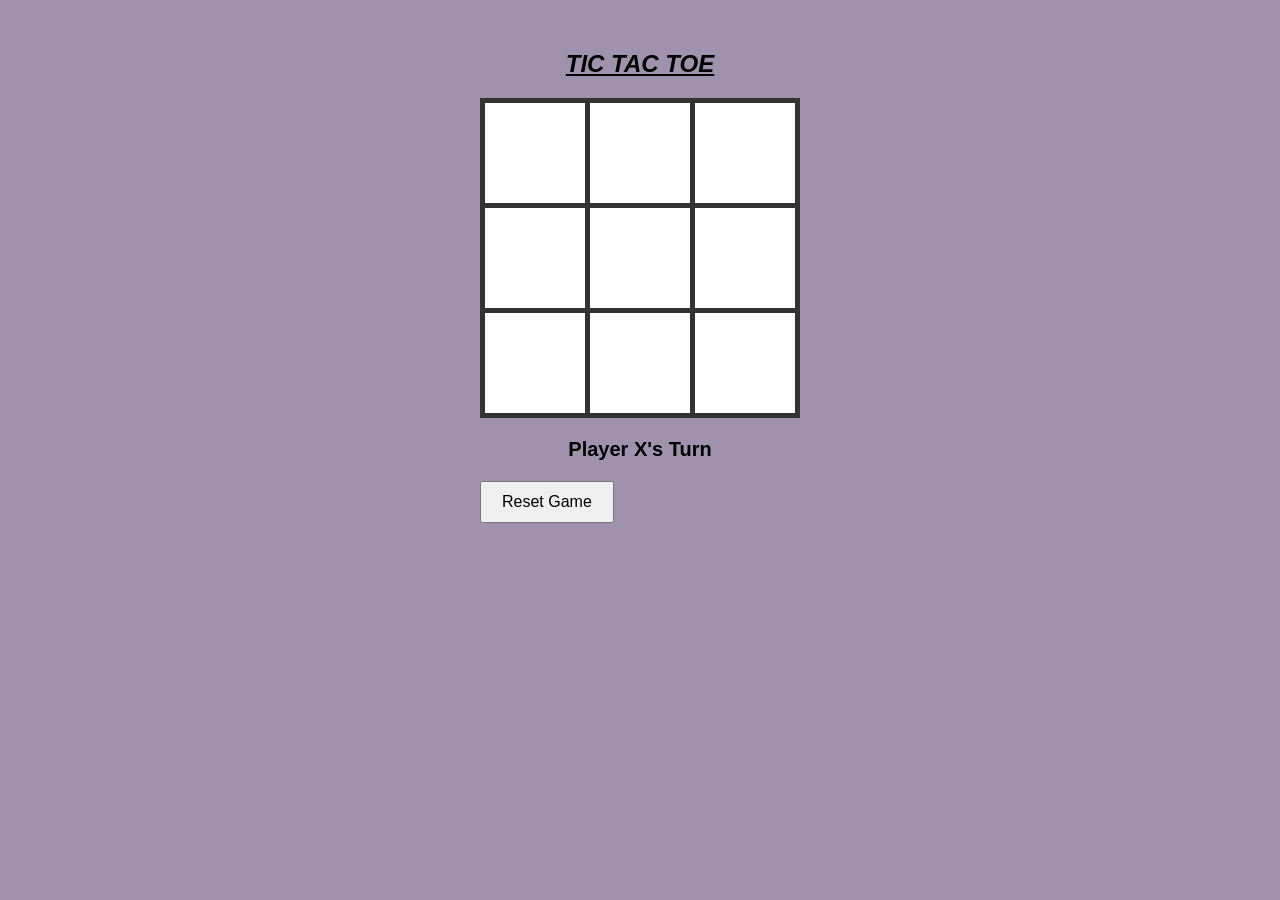
<file: WebDev/TIC TAC TOI/index.html>
<!DOCTYPE html>
<html lang="en">
<head>
    <meta charset="UTF-8">
    <meta name="viewport" content="width=device-width, initial-scale=1.0">
    <title>Tic Tac Toe</title>
    <style>
        /* CSS: This styles the game and makes the grid */
        /* body background colour */
        
        body {
            background-color: #a092ac;
            font-family: Arial, sans-serif;
            display: flex;
            flex-direction: column;
            align-items: center;
            margin-top: 50px;
        }
        .top-bar {
            font-size: 24px;
            margin-bottom: 20px;
        }
        .board {
            display: grid;
            grid-template-columns: repeat(3, 100px);
            grid-gap: 5px;
            background-color: #333;
            padding: 5px;
        }
        .cell {
            width: 100px;
            height: 100px;
            background-color: white;
            display: flex;
            justify-content: center;
            align-items: center;
            font-size: 48px;
            cursor: pointer;
        }
        .cell:hover {
            background-color: #eee;
        }
        #status {
            margin-top: 20px;
            font-size: 20px;
            font-weight: bold;
        }
        #reset {
            margin-top: 20px;
            padding: 10px 20px;
            font-size: 16px;
            cursor: pointer;
        }
    </style>
</head>
<body>

    <!-- HTML: This is the structure (similar to what you started with) -->
    <div class="game-container">
        <div class="top-bar" align="center"><b><i><u>TIC TAC TOE</u></i></b></div>
        
        <div class="board" id="board">
            <!-- 9 empty cells for the grid -->
            <div class="cell" data-index="0"></div>
            <div class="cell" data-index="1"></div>
            <div class="cell" data-index="2"></div>
            <div class="cell" data-index="3"></div>
            <div class="cell" data-index="4"></div>
            <div class="cell" data-index="5"></div>
            <div class="cell" data-index="6"></div>
            <div class="cell" data-index="7"></div>
            <div class="cell" data-index="8"></div>
        </div>

        <div id="status" align="center"><b>Player X's Turn</b></div>
        <button id="reset" background-color="lightgray" >  Reset Game</button>

    </div>

    <!-- JavaScript: This makes the game actually work -->
    <script>
        // const cells = document.querySelectorAll('.cell');
        // const statusText = document.getElementById('status');
        // let board = ["", "", "", "", "", "", "", "", ""];
        // let currentPlayer = "X";
        // let running = true;

        // const winConditions = [
        //     [0, 1, 2], [3, 4, 5], [6, 7, 8], // Rows
        //     [0, 3, 6], [1, 4, 7], [2, 5, 8], // Columns
        //     [0, 4, 8], [2, 4, 6]             // Diagonals
        // ];

        // // Add a click event to every cell
        // cells.forEach(cell => cell.addEventListener('click', cellClicked));

        // function cellClicked() {
        //     const cellIndex = this.getAttribute('data-index');

        //     // If cell is full or game is over, do nothing
        //     if (board[cellIndex] !== "" || !running) {
        //         return;
        //     }

        //     // Update board and UI
        //     board[cellIndex] = currentPlayer;
        //     this.textContent = currentPlayer;

        //     checkWinner();
        // }

        // function checkWinner() {
        //     let roundWon = false;

        //     for (let i = 0; i < winConditions.length; i++) {
        //         const condition = winConditions[i];
        //         const cellA = board[condition[0]];
        //         const cellB = board[condition[1]];
        //         const cellC = board[condition[2]];

        //         if (cellA === "" || cellB === "" || cellC === "") {
        //             continue;
        //         }
        //         if (cellA === cellB && cellB === cellC) {
        //             roundWon = true;
        //             break;
        //         }
        //     }

        //     if (roundWon) {
        //         statusText.textContent = `Player ${currentPlayer} Wins!`;
        //         running = false;
        //     } else if (!board.includes("")) {
        //         statusText.textContent = "It's a Draw!";
        //         running = false;
        //     } else {
        //         // Switch players
        //         currentPlayer = (currentPlayer === "X") ? "O" : "X";
        //         statusText.textContent = `Player ${currentPlayer}'s Turn`;
        //     }

        //     resetButton();
        // }

        // function resetButton() {
        //     const resetButton = document.getElementById('reset');
        //     resetButton.addEventListener('click', resetGame);
        // }

        // function resetGame() {
        //     board = ["", "", "", "", "", "", "", "", ""];
        //     currentPlayer = "X";
        //     running = true;
        //     statusText.textContent = `Player ${currentPlayer}'s Turn`;
        //     cells.forEach(cell => cell.textContent = "");
        // }


// setTimeout(() => {
//     console.log("A");
    
// }, 0);
// setTimeout(() => {
// }, console.log("B"),1000);

// setTimeout(() => {
// }, console.log("C"),2000
// )
// setTimeout(() => {
    
// }, 1000);
// console.log("D")





function step1(fn){
setTimeout(() => {
    console.log("SELECTED");
}, 4000);
fn()
}
function step2(fn){
    setTimeout(() => {
        console.log("pikachuu");
    }, 3000);
    fn()
}
function step3(){
    setTimeout(() => {
        console.log("jaoo");
    }, 2000);
}
function step4(){
    setTimeout(() => {
        console.log("fhuddi khelo");
        
    }, 1000);
}
step1(function(){
    step2(function(){
        step3(function(){
            
        })
    })
})

    </script>      

</body>
</html>

<!-- synchronous or asynchronous  -->
</file>
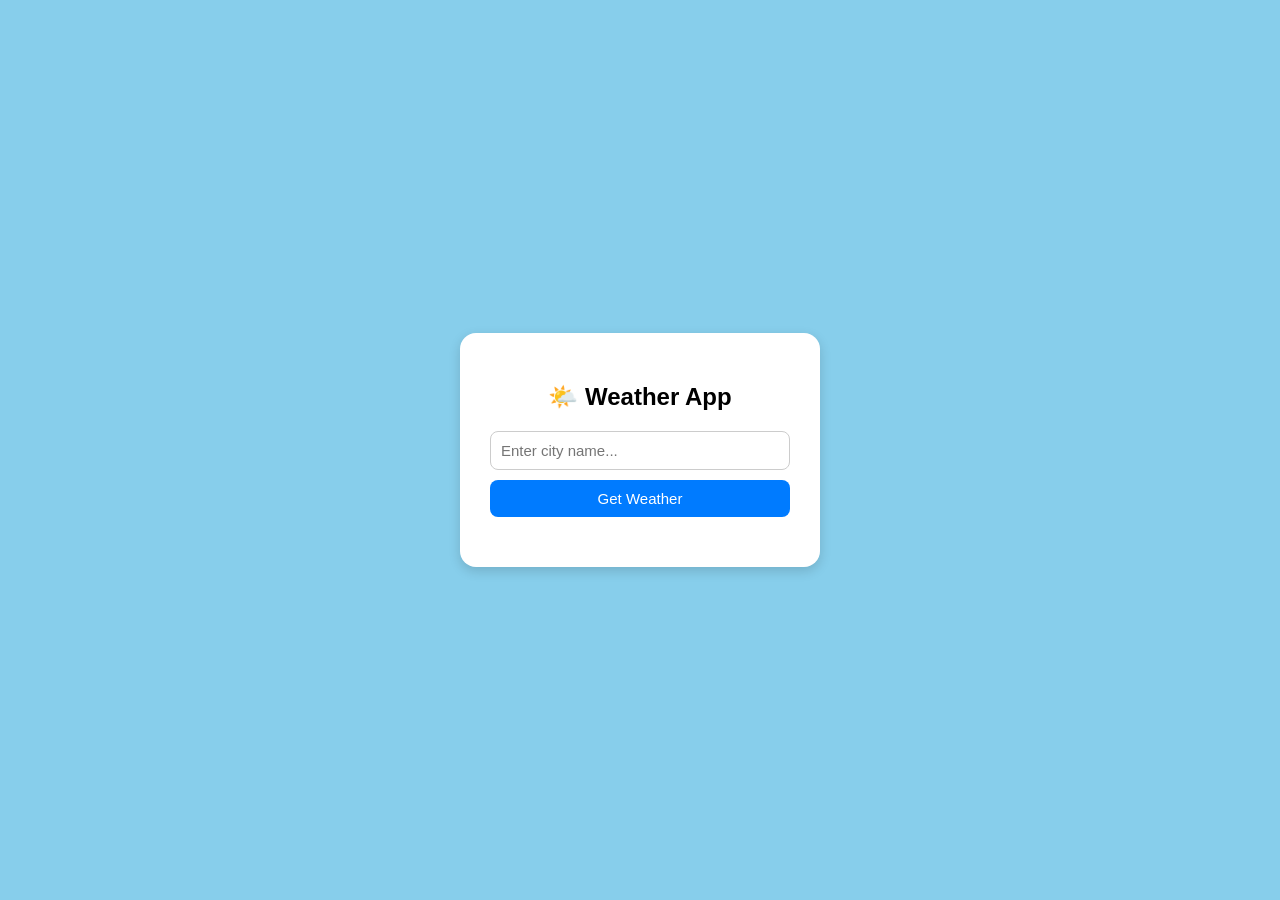
<file: WebDev/Weather info/index.html>
<!DOCTYPE html>
<html lang="en">
<head>
  <meta charset="UTF-8">
  <title>Weather App</title>
  <style>
    body {
      font-family: Arial, sans-serif;
      background: #87CEEB;
      display: flex;
      justify-content: center;
      align-items: center;
      height: 100vh;
      margin: 0;
    }

    .card {
      background: white;
      padding: 30px;
      border-radius: 16px;
      text-align: center;
      width: 300px;
      box-shadow: 0 4px 12px rgba(0,0,0,0.15);
    }

    input {
      width: 100%;
      padding: 10px;
      font-size: 15px;
      border: 1px solid #ccc;
      border-radius: 8px;
      box-sizing: border-box;
      margin-bottom: 10px;
    }

    button {
      width: 100%;
      padding: 10px;
      background: #007BFF;
      color: white;
      border: none;
      border-radius: 8px;
      font-size: 15px;
      cursor: pointer;
    }

    button:hover { background: #0056b3; }

    #result {
      margin-top: 20px;
      font-size: 15px;
      line-height: 1.8;
    }

    #icon { font-size: 50px; }
  </style>
</head>
<body>

<div class="card">
  <h2>🌤️ Weather App</h2>
  <input type="text" id="cityInput" placeholder="Enter city name..." />
  <button onclick="getWeather()">Get Weather</button>
  <div id="result"></div>
</div>

<script>
  async function getWeather() {
    const city = document.getElementById("cityInput").value.trim();
    const result = document.getElementById("result");

    if (!city) {
      result.innerHTML = "Please enter a city name.";
      return;
    }

    result.innerHTML = "Loading...";

    // Step 1: Get coordinates from city name
    const geoRes = await fetch(
      `https://nominatim.openstreetmap.org/search?q=${city}&format=json&limit=1`
    );
    const geoData = await geoRes.json();

    if (geoData.length === 0) {
      result.innerHTML = "City not found!";
      return;
    }

    const lat = geoData[0].lat;
    const lon = geoData[0].lon;
    const cityName = geoData[0].display_name.split(",")[0];

    // Step 2: Get weather using coordinates
    const weatherRes = await fetch(
      `https://api.open-meteo.com/v1/forecast?latitude=${lat}&longitude=${lon}&current=temperature_2m,relative_humidity_2m,wind_speed_10m,weather_code`
    );
    const weatherData = await weatherRes.json();

    const temp     = Math.round(weatherData.current.temperature_2m);
    const humidity = weatherData.current.relative_humidity_2m;
    const wind     = Math.round(weatherData.current.wind_speed_10m);
    const code     = weatherData.current.weather_code;
    const icon     = getIcon(code);
    const condition = getCondition(code);

    result.innerHTML = `
      <div id="icon">${icon}</div>
      <strong>${cityName}</strong><br>
      🌡️ Temp: ${temp}°C<br>
      🌥️ ${condition}<br>
      💧 Humidity: ${humidity}%<br>
      💨 Wind: ${wind} km/h
    `;
  }

  // Enter key support
  document.getElementById("cityInput").addEventListener("keydown", function(e) {
    if (e.key === "Enter") getWeather();
  });

  function getIcon(code) {
    if (code === 0) return "☀️";
    if (code <= 2)  return "🌤️";
    if (code === 3) return "☁️";
    if (code <= 48) return "🌫️";
    if (code <= 55) return "🌦️";
    if (code <= 65) return "🌧️";
    if (code <= 75) return "❄️";
    if (code <= 82) return "🌦️";
    return "⛈️";
  }

  function getCondition(code) {
    if (code === 0) return "Clear Sky";
    if (code <= 2)  return "Partly Cloudy";
    if (code === 3) return "Overcast";
    if (code <= 48) return "Foggy";
    if (code <= 55) return "Drizzle";
    if (code <= 65) return "Rainy";
    if (code <= 75) return "Snowy";
    if (code <= 82) return "Showers";
    return "Thunderstorm";
  }
</script>

</body>
</html>
</file>
<file: WebDev/Calculator/style.css>
/* Reset and center everything */
* {
    box-sizing: border-box;
    margin: 0;
    padding: 0;
    font-family: -apple-system, BlinkMacSystemFont, "Segoe UI", Roboto, Helvetica, Arial, sans-serif;
}

body {
    display: flex;
    justify-content: center;
    align-items: center;
    min-height: 100vh;
    background-color: #121212; /* Dark background for the page */
}

/* Main Calculator Container */
.calculator {
    width: 360px;
    height: 760px;
    background-color: #1a1a1c; 
    border-radius: 24px;
    display: flex;
    flex-direction: column;
    box-shadow: 0 15px 35px rgba(0, 0, 0, 0.6);
    overflow: hidden;
    padding-bottom: 30px;
}

/* Top Icon Bar */
.top-bar {
    display: flex;
    justify-content: space-between;
    padding: 20px 24px;
    color: #e0e0e0;
    font-size: 1.1rem;
    align-items: center;
}

.right-icons {
    display: flex;
    gap: 18px;
    align-items: center;
}

.icon-math {
    font-size: 0.7rem;
    line-height: 1;
    text-align: center;
}

/* Display / Input Field */
.display {
    flex-grow: 1;
    background: transparent;
    border: none;
    color: #ffffff;
    font-size: 4.5rem;
    font-weight: 300;
    text-align: right;
    padding: 20px 30px;
    outline: none;
    width: 100%;
}

.display::placeholder {
    color: #ffffff;
}

/* Keypad Grid */
.keypad {
    display: grid;
    grid-template-columns: repeat(4, 1fr);
    gap: 14px;
    padding: 0 24px;
}

/* Circular Buttons */
.btn {
    width: 100%;
    aspect-ratio: 1 / 1; /* Keeps buttons perfectly round */
    border-radius: 50%;
    border: 1px solid rgba(255, 255, 255, 0.04);
    background: radial-gradient(circle at 30% 30%, #3a3a3d, #29292b); /* Subtle lighting effect */
    color: #f0f0f0;
    font-size: 1.7rem;
    cursor: pointer;
    display: flex;
    justify-content: center;
    align-items: center;
    transition: background 0.15s ease, transform 0.1s ease;
    box-shadow: inset 0 2px 4px rgba(255, 255, 255, 0.05), 
                0 4px 10px rgba(0, 0, 0, 0.2);
}

/* Smaller font for text-based buttons to match image proportions */
.btn:nth-child(1), .btn:nth-child(17) {
    font-size: 1.3rem; 
    font-weight: 500;
}

/* Button Active/Click State */
.btn:active {
    background: #444447;
    transform: scale(0.95);
}

/* Specific Equals Button Styling */
.btn.equals {
    background: #d4ab8b; /* Tan / light brown color */
    color: #ffffff;
    border: none;
    box-shadow: inset 0 2px 4px rgba(255, 255, 255, 0.2), 
                0 4px 10px rgba(212, 171, 139, 0.2);
}

.btn.equals:active {
    background: #bf987a;
}
</file>
